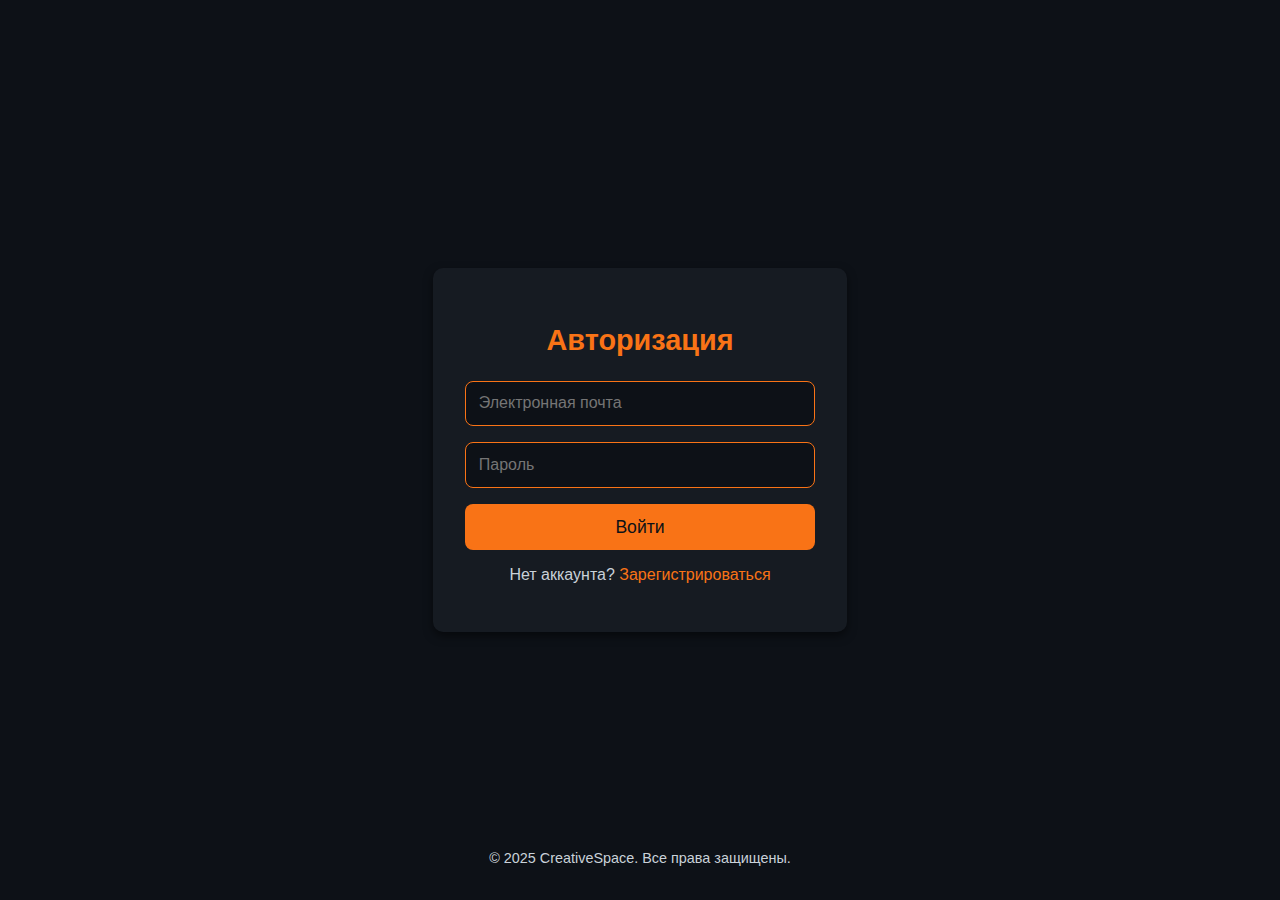
<file: login.html>
<!DOCTYPE html>
<html lang="en">
<head>
  <meta charset="UTF-8">
  <meta name="viewport" content="width=device-width, initial-scale=1.0">
  <title>Авторизация</title>
  <link rel="stylesheet" href="/style/login.css">
</head>
<body>

  <div class="login-container">
    <h2>Авторизация</h2>
    <form action="#">
      <input type="email" name="email" placeholder="Электронная почта" required>
      <input type="password" name="password" placeholder="Пароль" required>
      <button type="submit">Войти</button>
    </form>
    <div class="signup-link">
      <p>Нет аккаунта? <a href="/reg.html">Зарегистрироваться</a></p>
    </div>
  </div>

  <footer>
    <p>&copy; 2025 CreativeSpace. Все права защищены.</p>
  </footer>

</body>
</html>
</file>
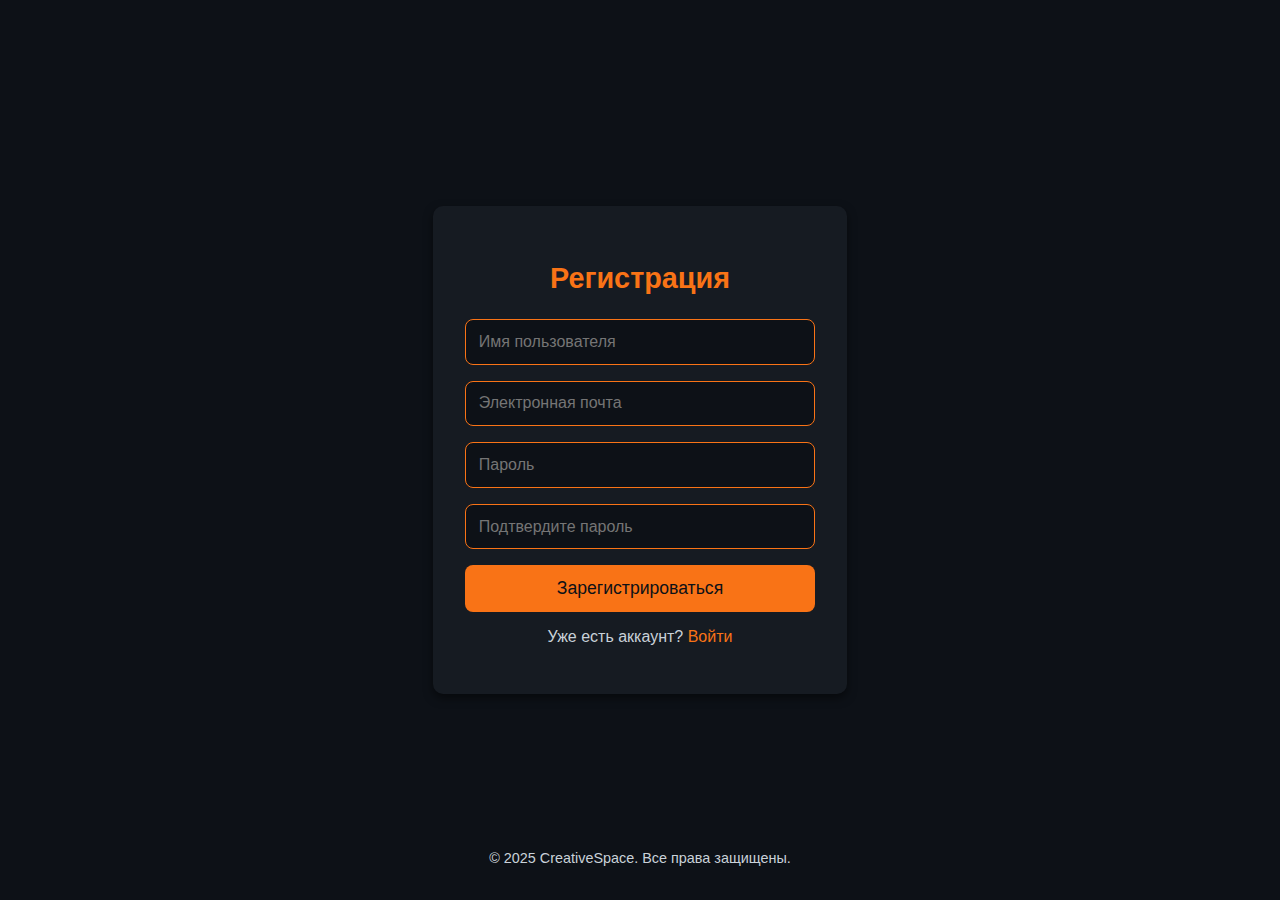
<file: reg.html>
<!DOCTYPE html>
<html lang="en">
<head>
  <meta charset="UTF-8">
  <meta name="viewport" content="width=device-width, initial-scale=1.0">
  <title>Регистрация</title>
  <link rel="stylesheet" href="/style/reg.css">
</head>
<body>

  <div class="registration-container">
    <h2>Регистрация</h2>
    <form action="#">
      <input type="text" name="username" placeholder="Имя пользователя" required>
      <input type="email" name="email" placeholder="Электронная почта" required>
      <input type="password" name="password" placeholder="Пароль" required>
      <input type="password" name="confirm-password" placeholder="Подтвердите пароль" required>
      <button type="submit">Зарегистрироваться</button>
    </form>
    <div class="login-link">
      <p>Уже есть аккаунт? <a href="/login.html">Войти</a></p>
    </div>
  </div>

  <footer>
    <p>&copy; 2025 CreativeSpace. Все права защищены.</p>
  </footer>

</body>
</html>
</file>
<file: style/login.css>
/* Общие стили */
body {
  margin: 0;
  font-family: 'Poppins', sans-serif;
  background-color: #0d1117;
  color: #c9d1d9;
  display: flex;
  justify-content: center;
  align-items: center;
  height: 100vh;
}

.login-container {
  background-color: #161b22;
  padding: 2rem;
  border-radius: 10px;
  width: 350px;
  box-shadow: 0 4px 10px rgba(0, 0, 0, 0.5);
}

.login-container h2 {
  text-align: center;
  font-size: 1.8rem;
  margin-bottom: 1.5rem;
  color: #f97316;
}

.login-container input {
  width: 100%;
  padding: 0.8rem;
  margin-bottom: 1rem;
  border: 1px solid #f97316;
  border-radius: 8px;
  background-color: #0d1117;
  color: #c9d1d9;
  font-size: 1rem;
  box-sizing: border-box; /* Чтобы учитывать отступы внутри */
  transition: border-color 0.3s;
}

.login-container input:focus {
  border-color: #fb923c;
}

.login-container button {
  width: 100%;
  padding: 0.8rem;
  background-color: #f97316;
  border: none;
  border-radius: 8px;
  font-size: 1.1rem;
  color: #0d1117;
  cursor: pointer;
  transition: background-color 0.3s;
  box-sizing: border-box; /* Чтобы учитывать отступы внутри */
}

.login-container button:hover {
  background-color: #fb923c;
}

.login-container .signup-link {
  text-align: center;
  margin-top: 1rem;
}

.login-container .signup-link a {
  color: #f97316;
  text-decoration: none;
}

.login-container .signup-link a:hover {
  text-decoration: underline;
}

footer {
  position: absolute;
  bottom: 20px;
  text-align: center;
  color: #c9d1d9;
  font-size: 0.9rem;
}
</file>
<file: style/reg.css>
/* Общие стили */
body {
  margin: 0;
  font-family: 'Poppins', sans-serif;
  background-color: #0d1117;
  color: #c9d1d9;
  display: flex;
  justify-content: center;
  align-items: center;
  height: 100vh;
}

.registration-container {
  background-color: #161b22;
  padding: 2rem;
  border-radius: 10px;
  width: 350px;
  box-shadow: 0 4px 10px rgba(0, 0, 0, 0.5);
}

.registration-container h2 {
  text-align: center;
  font-size: 1.8rem;
  margin-bottom: 1.5rem;
  color: #f97316;
}

.registration-container input {
  width: 100%;
  padding: 0.8rem;
  margin-bottom: 1rem;
  border: 1px solid #f97316;
  border-radius: 8px;
  background-color: #0d1117;
  color: #c9d1d9;
  font-size: 1rem;
  box-sizing: border-box; /* Чтобы учитывать отступы внутри */
  transition: border-color 0.3s;
}

.registration-container input:focus {
  border-color: #fb923c;
}

.registration-container button {
  width: 100%;
  padding: 0.8rem;
  background-color: #f97316;
  border: none;
  border-radius: 8px;
  font-size: 1.1rem;
  color: #0d1117;
  cursor: pointer;
  transition: background-color 0.3s;
  box-sizing: border-box; /* Чтобы учитывать отступы внутри */
}

.registration-container button:hover {
  background-color: #fb923c;
}

.registration-container .login-link {
  text-align: center;
  margin-top: 1rem;
}

.registration-container .login-link a {
  color: #f97316;
  text-decoration: none;
}

.registration-container .login-link a:hover {
  text-decoration: underline;
}

footer {
  position: absolute;
  bottom: 20px;
  text-align: center;
  color: #c9d1d9;
  font-size: 0.9rem;
}
</file>
